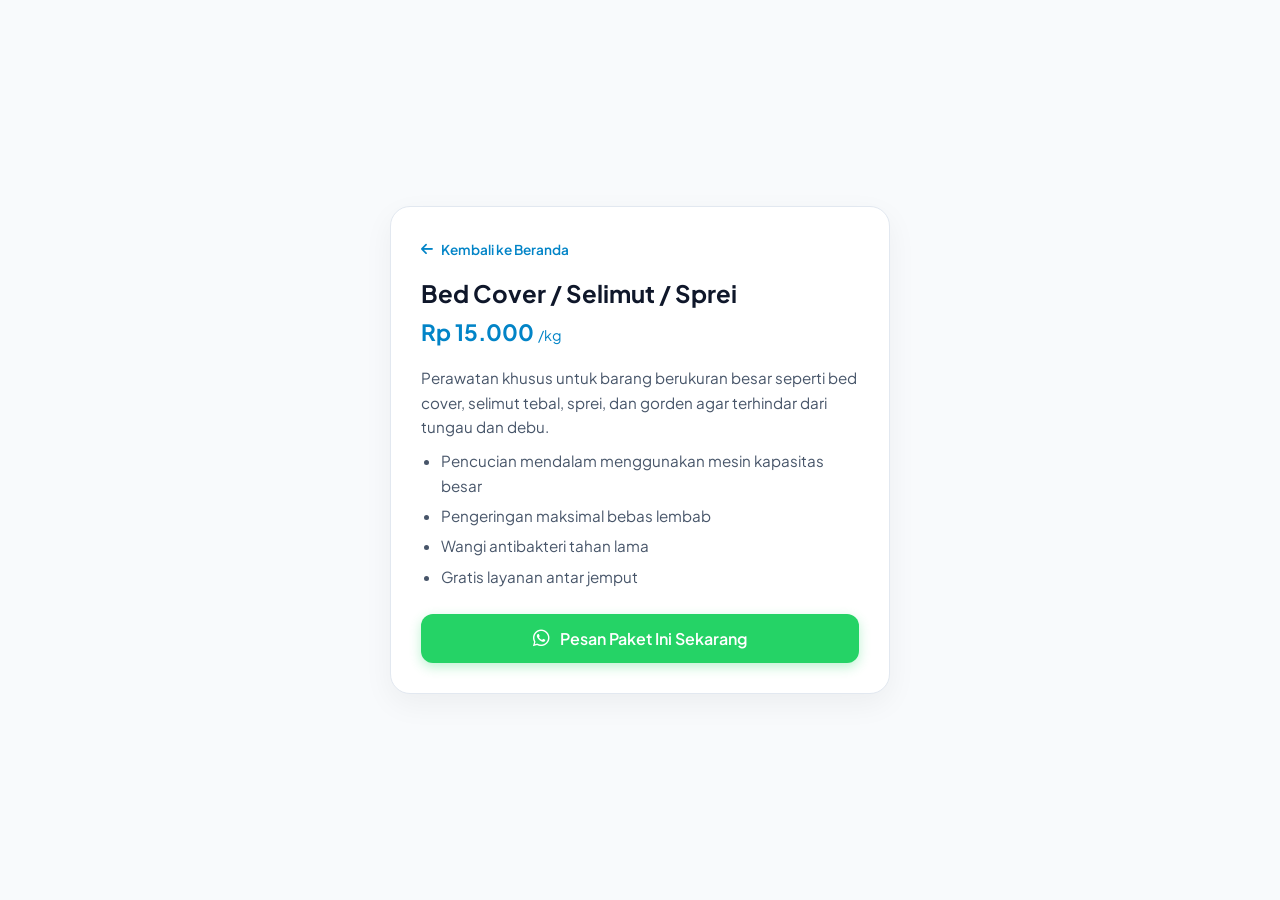
<file: Bed Cover.html>
<!DOCTYPE html>
<html lang="id">
<head>
    <meta charset="UTF-8">
    <meta name="viewport" content="width=device-width, initial-scale=1.0">
    <title>Detail Bed Cover / Selimut - CleanLaundry</title>
    <link href="https://fonts.googleapis.com/css2?family=Plus+Jakarta+Sans:wght@400;500;600;700&display=swap" rel="stylesheet">
    <link rel="stylesheet" href="https://cdnjs.cloudflare.com/ajax/libs/font-awesome/6.4.0/css/all.min.css">
    <style>
        * { margin: 0; padding: 0; box-sizing: border-box; font-family: 'Plus Jakarta Sans', sans-serif; }
        body { background-color: #f8fafc; color: #1e293b; padding: 20px; display: flex; justify-content: center; align-items: center; min-height: 100vh; }
        .detail-card { background: white; max-width: 500px; width: 100%; border-radius: 20px; padding: 30px; box-shadow: 0 10px 30px rgba(0,0,0,0.05); border: 1px solid #e2e8f0; }
        .back-link { display: inline-flex; align-items: center; gap: 8px; color: #0284c7; text-decoration: none; font-weight: 600; font-size: 0.85rem; margin-bottom: 20px; }
        .detail-card h1 { font-size: 1.5rem; color: #0f172a; margin-bottom: 10px; }
        .price-tag { font-size: 1.4rem; font-weight: 700; color: #0284c7; margin-bottom: 20px; }
        .desc-box { font-size: 0.95rem; color: #475569; line-height: 1.6; margin-bottom: 25px; }
        .desc-box ul { padding-left: 20px; margin-top: 10px; }
        .desc-box li { margin-bottom: 6px; }
        .wa-order-btn { display: flex; align-items: center; justify-content: center; gap: 10px; background-color: #25d366; color: white; padding: 14px; border-radius: 12px; text-decoration: none; font-weight: 600; box-shadow: 0 4px 12px rgba(37, 211, 102, 0.3); }
    </style>
</head>
<body>
    <div class="detail-card">
        <a href="index.html" class="back-link"><i class="fa-solid fa-arrow-left"></i> Kembali ke Beranda</a>
        <h1>Bed Cover / Selimut / Sprei</h1>
        <div class="price-tag">Rp 15.000 <span style="font-size:0.9rem; font-weight:normal;">/kg</span></div>
        <div class="desc-box">
            <p>Perawatan khusus untuk barang berukuran besar seperti bed cover, selimut tebal, sprei, dan gorden agar terhindar dari tungau dan debu.</p>
            <ul>
                <li>Pencucian mendalam menggunakan mesin kapasitas besar</li>
                <li>Pengeringan maksimal bebas lembab</li>
                <li>Wangi antibakteri tahan lama</li>
                <li>Gratis layanan antar jemput</li>
            </ul>
        </div>
        <a href="https://wa.me/6281234567890?text=Halo%2C%20saya%20mau%20pesan%20layanan%20Bed%20Cover%20(Rp15.000/kg)." class="wa-order-btn" target="_blank">
            <i class="fa-brands fa-whatsapp" style="font-size: 1.2rem;"></i> Pesan Paket Ini Sekarang
        </a>
    </div>
</body>
</html>
</file>
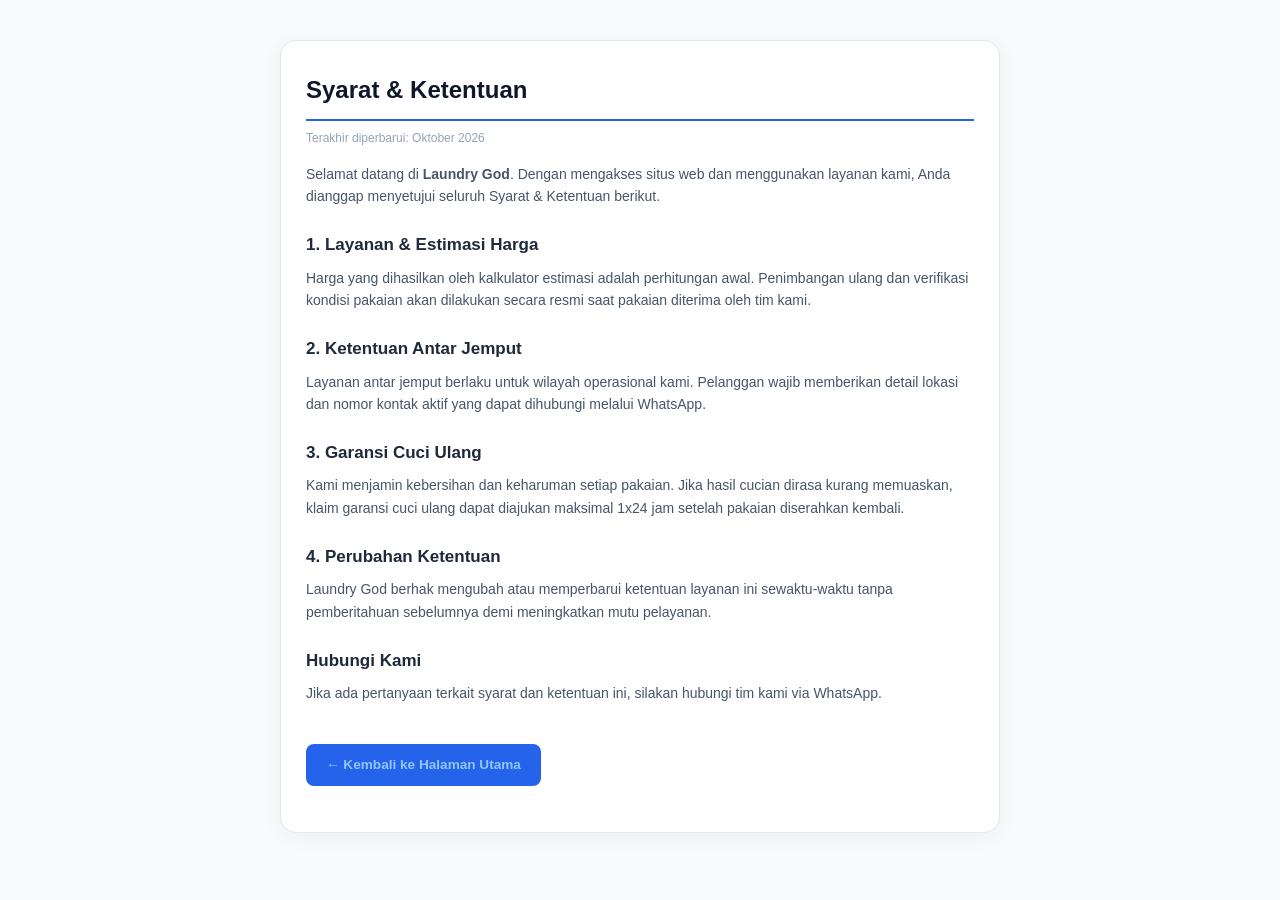
<file: privacy.html>
<!DOCTYPE html>
<html lang="id">
<head>
    <meta charset="UTF-8">
    <meta name="viewport" content="width=device-width, initial-scale=1.0">
    <title>Terms of Service — Laundry God</title>
    <link rel="stylesheet" href="style.css">
    <style>
        body {
            background-color: #f8fafc;
            font-family: -apple-system, BlinkMacSystemFont, "Segoe UI", Roboto, sans-serif;
            color: #334155;
            padding: 20px 15px;
            margin: 0;
        }
        .legal-container {
            max-width: 720px;
            margin: 20px auto;
            background: #ffffff;
            padding: 30px 25px;
            border-radius: 16px;
            box-shadow: 0 4px 20px rgba(0, 0, 0, 0.05);
            border: 1px solid #e2e8f0;
        }
        h1 {
            color: #0f172a;
            font-size: 24px;
            margin-bottom: 8px;
            border-bottom: 2px solid #2563eb;
            padding-bottom: 10px;
        }
        h2 {
            color: #1e293b;
            font-size: 17px;
            margin-top: 24px;
            margin-bottom: 8px;
        }
        p {
            line-height: 1.6;
            font-size: 14px;
            margin-bottom: 14px;
            color: #475569;
        }
        .btn-back {
            display: inline-block;
            margin-top: 25px;
            padding: 10px 20px;
            background-color: #2563eb;
            color: #ffffff;
            text-decoration: none;
            border-radius: 8px;
            font-weight: 600;
            font-size: 14px;
            transition: background 0.2s;
        }
        .btn-back:hover {
            background-color: #1d4ed8;
        }
    </style>
</head>
<body>

    <div class="legal-container">
        <h1>Syarat & Ketentuan</h1>
        <p style="font-size: 12px; color: #94a3b8;">Terakhir diperbarui: Oktober 2026</p>

        <p>Selamat datang di <strong>Laundry God</strong>. Dengan mengakses situs web dan menggunakan layanan kami, Anda dianggap menyetujui seluruh Syarat & Ketentuan berikut.</p>
        
        <h2>1. Layanan & Estimasi Harga</h2>
        <p>Harga yang dihasilkan oleh kalkulator estimasi adalah perhitungan awal. Penimbangan ulang dan verifikasi kondisi pakaian akan dilakukan secara resmi saat pakaian diterima oleh tim kami.</p>

        <h2>2. Ketentuan Antar Jemput</h2>
        <p>Layanan antar jemput berlaku untuk wilayah operasional kami. Pelanggan wajib memberikan detail lokasi dan nomor kontak aktif yang dapat dihubungi melalui WhatsApp.</p>

        <h2>3. Garansi Cuci Ulang</h2>
        <p>Kami menjamin kebersihan dan keharuman setiap pakaian. Jika hasil cucian dirasa kurang memuaskan, klaim garansi cuci ulang dapat diajukan maksimal 1x24 jam setelah pakaian diserahkan kembali.</p>

        <h2>4. Perubahan Ketentuan</h2>
        <p>Laundry God berhak mengubah atau memperbarui ketentuan layanan ini sewaktu-waktu tanpa pemberitahuan sebelumnya demi meningkatkan mutu pelayanan.</p>

        <h2>Hubungi Kami</h2>
        <p>Jika ada pertanyaan terkait syarat dan ketentuan ini, silakan hubungi tim kami via WhatsApp.</p>
        
        <a href="index.html" class="btn-back">&larr; Kembali ke Halaman Utama</a>
    </div>

</body>
</html>
</file>
<file: style.css>
/* RESET GLOBAL */
* { margin: 0; padding: 0; box-sizing: border-box; }
body { font-family: -apple-system, BlinkMacSystemFont, "Segoe UI", Roboto, sans-serif; background-color: #f8fafc; color: #334155; line-height: 1.6; overflow-x: hidden; }

/* CONTAINER & LAYOUT UTAMA */
.container { max-width: 1150px; margin: 0 auto; padding: 40px 20px; }

/* NAVBAR */
.navbar { display: flex; justify-content: space-between; align-items: center; background: #ffffff; padding: 15px 20px; box-shadow: 0 2px 10px rgba(0,0,0,0.05); position: sticky; top: 0; z-index: 100; }
.badge-status { background: #dcfce7; color: #166534; padding: 6px 12px; border-radius: 20px; font-size: 12px; font-weight: bold; }

/* HERO BANNER DENGAN GAMBAR CUSTOM LU */
.hero { 
    /* Ganti 'gambar-background-lu.jpg' dengan nama file gambar mesin cuci lu di GitHub */
    background-image: linear-gradient(rgba(30, 58, 138, 0.75), rgba(37, 99, 235, 0.75)), url('hero-bg.jpg'); 
    background-size: cover;
    background-position: center;
    color: #ffffff; 
    text-align: center; 
    padding: 60px 20px; 
}

/* JUDUL SECTION */
.section-title { text-align: center; margin-bottom: 30px; }
.badge { background: #e0f2fe; color: #0369a1; font-size: 11px; font-weight: bold; padding: 5px 12px; border-radius: 12px; display: inline-block; margin-bottom: 10px; }

/* --- GRID SYSTEM MOBILE FIRST --- */
/* Di HP (Default), semua berjejer ke bawah otomatis */
.services-grid, .features-calc-grid, .testimonial-grid { display: flex; flex-direction: column; gap: 20px; width: 100%; }

/* --- KARTU LAYANAN & TESTIMONI --- */
.card { background: #ffffff; padding: 25px; border-radius: 14px; border: 1px solid #e2e8f0; box-shadow: 0 4px 15px rgba(0,0,0,0.03); transition: transform 0.2s, box-shadow 0.2s, border-color 0.2s; position: relative; cursor: pointer; }
.card:hover, .card:active { transform: translateY(-3px); box-shadow: 0 8px 20px rgba(37,99,235,0.12); border-color: #2563eb; }
.price { font-size: 22px; font-weight: bold; color: #2563eb; margin: 10px 0; }
.price span { font-size: 14px; font-weight: normal; color: #64748b; }
.card-btn-hint { color: #2563eb; font-weight: bold; display: block; margin-top: 15px; font-size: 13px; }

/* --- KOLOM TENGAH (FITUR, KALKULATOR, FAQ) --- */
.column-box { background: #ffffff; padding: 25px; border-radius: 16px; border: 1px solid #e2e8f0; box-shadow: 0 4px 15px rgba(0,0,0,0.03); }
.column-box h3 { color: #0f172a; font-size: 18px; margin-bottom: 18px; }
.feature-item, .faq-item { margin-bottom: 18px; padding-bottom: 15px; border-bottom: 1px dashed #e2e8f0; }
.feature-item:last-child, .faq-item:last-child { border-bottom: none; margin-bottom: 0; padding-bottom: 0; }
.feature-item h4, .faq-item h4 { color: #1e293b; font-size: 15px; margin-bottom: 5px; }
.feature-item p, .faq-item p { color: #64748b; font-size: 13px; margin: 0; }

/* --- FORM KALKULATOR --- */
.calculator-card label { display: block; font-size: 13px; font-weight: 600; margin: 15px 0 5px 0; }
.calculator-card select, .calculator-card input { width: 100%; padding: 12px; border-radius: 8px; border: 1px solid #cbd5e1; font-size: 14px; background: #f8fafc; font-family: inherit; }
.calculator-card h4#total-harga { background: #eff6ff; color: #1d4ed8; padding: 15px; border-radius: 8px; text-align: center; font-size: 16px; margin: 20px 0; }
.btn-wa { display: block; width: 100%; text-align: center; background: #22c55e; color: #ffffff; padding: 14px; border-radius: 8px; text-decoration: none; font-weight: bold; transition: background 0.2s; }
.btn-wa:hover { background: #16a34a; }

/* --- FOOTER --- */
.site-footer { background: #0f172a; color: #94a3b8; padding: 40px 20px; text-align: center; font-size: 13px; width: 100%; display: block; }
.site-footer p { color: #cbd5e1; margin-bottom: 8px; }
.site-footer a { color: #60a5fa; text-decoration: none; margin: 0 10px; }
.copyright { font-size: 12px; color: #64748b; margin-top: 20px; display: block; }

/* --- FLOAT BUTTON WA (FIX SMOOTH 60FPS) --- */
.btn-float-wa { 
    position: fixed; 
    bottom: 25px; 
    right: 25px; 
    width: 55px; 
    height: 55px; 
    background-color: #25d366; 
    border-radius: 50%; 
    display: flex; 
    align-items: center; 
    justify-content: center; 
    box-shadow: 0 4px 15px rgba(0,0,0,0.2); 
    z-index: 9999; 
    
    /* Aktifkan Hardware Acceleration GPU */
    will-change: transform; 
    touch-action: none; /* Cegah layar ikut scroll saat disentuh */
}

/* --- TOAST NOTIFICATION --- */
.toast-notification { position: fixed; bottom: 30px; left: 25px; background: #ffffff; padding: 12px 16px; border-radius: 10px; border-left: 4px solid #22c55e; box-shadow: 0 4px 20px rgba(0,0,0,0.15); display: flex; align-items: center; gap: 12px; font-size: 12px; z-index: 9998; opacity: 0; transform: translateY(20px); transition: opacity 0.4s ease, transform 0.4s ease; max-width: 280px; }
.toast-notification.show { opacity: 1; transform: translateY(0); }
.toast-content strong { display: block; color: #0f172a; margin-bottom: 2px; }
.toast-content span { color: #64748b; }

/* ========================================= */
/* DESKTOP MODE (Tablet & PC) >= 768px       */
/* ========================================= */
@media (min-width: 768px) {
    /* 1. Kartu Layanan (Pilihan Paket) 3 Kolom */
    .services-grid { 
        display: grid; 
        grid-template-columns: repeat(3, 1fr); 
        gap: 30px; 
    }

    /* 2. Bagian Tengah (Fitur, Kalkulator, FAQ) Numpuk ke Bawah */
    .features-calc-grid {
        display: flex;
        flex-direction: column;
        gap: 35px;
        max-width: 850px; /* Diperlebar sedikit biar lega */
        margin: 0 auto;
    }

    /* 3. Testimoni 2 Kolom */
    .testimonial-grid { 
        display: grid; 
        grid-template-columns: repeat(2, 1fr); 
        gap: 30px; 
        max-width: 900px;
        margin: 0 auto;
    }

    /* --- PEMBESARAN UKURAN (FONT & PADDING) KHUSUS DESKTOP --- */
    
    /* Hero Banner */
    .hero { padding: 80px 20px; }
    .hero h1 { font-size: 40px; margin-bottom: 15px; }
    .hero p { font-size: 18px; max-width: 800px; }
    .hero-sub { font-size: 15px; margin-top: 15px; }

    /* Judul Section */
    .section-title h2 { font-size: 32px; }
    .section-title p { font-size: 16px; }

    /* Kartu Layanan */
    .card { padding: 35px; }
    .card h3 { font-size: 22px; }
    .price { font-size: 28px; margin: 15px 0; }
    .price span { font-size: 16px; }
    .card-btn-hint { font-size: 15px; margin-top: 20px; }

    /* Kotak Tengah (Fitur & FAQ) */
    .column-box { padding: 40px; }
    .column-box h3 { font-size: 26px; margin-bottom: 25px; }
    .feature-item h4, .faq-item h4 { font-size: 18px; margin-bottom: 8px; }
    .feature-item p, .faq-item p { font-size: 16px; line-height: 1.7; }
    
    /* Kalkulator */
    .calculator-card label { font-size: 16px; margin: 20px 0 8px 0; }
    .calculator-card select, .calculator-card input { font-size: 16px; padding: 15px; }
    .calculator-card h4#total-harga { font-size: 22px; padding: 20px; margin: 25px 0; }
    .btn-wa { font-size: 18px; padding: 16px; }

    /* Footer */
    .site-footer { font-size: 16px; padding: 60px 20px; }
    .site-footer p { font-size: 15px; }
    .copyright { font-size: 14px; margin-top: 25px; }
}

        flex-direction: column;
        gap: 25px;
        max-width: 750px; /* Lebar dibatasi agar tidak terlalu melar di layar PC */
        margin: 0 auto;   /* Posisikan kotak di tengah layar */
    }

    /* 3. Testimoni TETAP 2 kolom ke samping */
    .testimonial-grid { 
        display: grid; 
        grid-template-columns: repeat(2, 1fr); 
        gap: 25px; 
        max-width: 800px;
        margin: 0 auto;
    }
}

.detail-header h1 {
    font-size: 1.6rem;
    margin-bottom: 0.5rem;
}

.detail-price {
    font-size: 1.8rem;
    font-weight: 800;
    color: #38bdf8;
}

.detail-price span {
    font-size: 0.9rem;
    color: #e0f2fe;
    font-weight: 400;
}

.detail-container {
    max-width: 550px;
    margin: -1.5rem auto 2rem;
    padding: 0 1rem;
}

.detail-desc {
    background: #ffffff;
    padding: 1.25rem;
    border-radius: 14px;
    font-size: 0.9rem;
    color: #475569;
    line-height: 1.6;
    box-shadow: 0 4px 12px rgba(0,0,0,0.05);
    margin-bottom: 1.25rem;
}

.detail-features-grid {
    display: flex;
    flex-direction: column;
    gap: 0.75rem;
    margin-bottom: 1.5rem;
}

.df-card {
    display: flex;
    align-items: center;
    gap: 1rem;
    background: #ffffff;
    border: 1px solid #e2e8f0;
    padding: 1rem;
    border-radius: 12px;
}

.df-icon {
    font-size: 1.8rem;
}

.df-card h4 {
    font-size: 0.95rem;
    color: #0f172a;
    margin-bottom: 0.2rem;
}

.df-card p {
    font-size: 0.8rem;
    color: #64748b;
    margin: 0;
}

.process-section {
    background: #f8fafc;
    border: 1px solid #e2e8f0;
    padding: 1.25rem;
    border-radius: 14px;
    margin-bottom: 1.5rem;
    text-align: center;
}

.process-section h3 {
    font-size: 1rem;
    color: #0f172a;
    margin-bottom: 1rem;
}

.process-steps {
    display: flex;
    justify-content: space-around;
    gap: 0.5rem;
}

.step {
    font-size: 0.75rem;
    color: #334155;
    font-weight: 600;
}

.step span {
    display: block;
    width: 26px;
    height: 26px;
    background: #2563eb;
    color: #ffffff;
    border-radius: 50%;
    margin: 0 auto 0.4rem;
    line-height: 26px;
    font-size: 0.8rem;
}

.btn-order-detail {
    display: flex;
    align-items: center;
    justify-content: center;
    gap: 8px;
    background: #25d366;
    color: #ffffff;
    text-decoration: none;
    padding: 14px;
    border-radius: 50px;
    font-weight: 700;
    font-size: 1rem;
    box-shadow: 0 4px 14px rgba(37, 211, 102, 0.3);
}

/* Styling Halaman Detail Modern & Konsisten */
.detail-header {
    background: linear-gradient(135deg, #1e3a8a, #2563eb) !important;
    color: #ffffff !important;
    padding: 2rem 1.25rem 2.5rem !important;
    text-align: center !important;
    position: relative;
    border-bottom-left-radius: 20px;
    border-bottom-right-radius: 20px;
}

.btn-back {
    display: inline-block !important;
    color: #93c5fd !important;
    text-decoration: none !important;
    font-size: 0.85rem !important;
    font-weight: 600 !important;
    margin-bottom: 1rem !important;
}

.badge-tag {
    display: table !important;
    margin: 0 auto 0.5rem !important;
    background: rgba(255, 255, 255, 0.2) !important;
    padding: 3px 12px !important;
    border-radius: 20px !important;
    font-size: 0.75rem !important;
    font-weight: 600 !important;
    letter-spacing: 0.5px !important;
}

.detail-header h1 {
    font-size: 1.6rem !important;
    margin-bottom: 0.5rem !important;
    color: #ffffff !important;
}

.detail-price {
    font-size: 1.8rem !important;
    font-weight: 800 !important;
    color: #38bdf8 !important;
}

.detail-price span {
    font-size: 0.9rem !important;
    color: #e0f2fe !important;
    font-weight: 400 !important;
}

.detail-container {
    max-width: 550px !important;
    margin: -1.5rem auto 2rem !important;
    padding: 0 1rem !important;
}

.detail-desc {
    background: #ffffff !important;
    padding: 1.25rem !important;
    border-radius: 14px !important;
    font-size: 0.9rem !important;
    color: #475569 !important;
    line-height: 1.6 !important;
    box-shadow: 0 4px 12px rgba(0,0,0,0.05) !important;
    margin-bottom: 1.25rem !important;
}

.detail-features-grid {
    display: flex !important;
    flex-direction: column !important;
    gap: 0.75rem !important;
    margin-bottom: 1.5rem !important;
}

.df-card {
    display: flex !important;
    align-items: center !important;
    gap: 1rem !important;
    background: #ffffff !important;
    border: 1px solid #e2e8f0 !important;
    padding: 1rem !important;
    border-radius: 12px !important;
    box-shadow: 0 2px 6px rgba(0,0,0,0.02) !important;
}

.df-icon {
    font-size: 1.8rem !important;
}

.df-card h4 {
    font-size: 0.95rem !important;
    color: #0f172a !important;
    margin-bottom: 0.2rem !important;
    font-weight: 700 !important;
}

.df-card p {
    font-size: 0.8rem !important;
    color: #64748b !important;
    margin: 0 !important;
}

.process-section {
    background: #f8fafc !important;
    border: 1px solid #e2e8f0 !important;
    padding: 1.25rem !important;
    border-radius: 14px !important;
    margin-bottom: 1.5rem !important;
    text-align: center !important;
}

.process-section h3 {
    font-size: 1rem !important;
    color: #0f172a !important;
    margin-bottom: 1rem !important;
    font-weight: 700 !important;
}

.process-steps {
    display: flex !important;
    justify-content: space-around !important;
    gap: 0.5rem !important;
}

.step {
    font-size: 0.75rem !important;
    color: #334155 !important;
    font-weight: 600 !important;
}

.step span {
    display: block !important;
    width: 26px !important;
    height: 26px !important;
    background: #2563eb !important;
    color: #ffffff !important;
    border-radius: 50% !important;
    margin: 0 auto 0.4rem !important;
    line-height: 26px !important;
    font-size: 0.8rem !important;
}

.btn-order-detail {
    display: flex !important;
    align-items: center !important;
    justify-content: center !important;
    gap: 8px !important;
    background: #25d366 !important;
    color: #ffffff !important;
    text-decoration: none !important;
    padding: 14px !important;
    border-radius: 50px !important;
    font-weight: 700 !important;
    font-size: 1rem !important;
    box-shadow: 0 4px 14px rgba(37, 211, 102, 0.3) !important;
}

/* Styling Halaman Detail Modern & Konsisten */
.detail-header {
    background: linear-gradient(135deg, #1e3a8a, #2563eb) !important;
    color: #ffffff !important;
    padding: 2rem 1.25rem 2.5rem !important;
    text-align: center !important;
    position: relative;
    border-bottom-left-radius: 20px;
    border-bottom-right-radius: 20px;
}

.btn-back {
    display: inline-block !important;
    color: #93c5fd !important;
    text-decoration: none !important;
    font-size: 0.85rem !important;
    font-weight: 600 !important;
    margin-bottom: 1rem !important;
}

.badge-tag {
    display: table !important;
    margin: 0 auto 0.5rem !important;
    background: rgba(255, 255, 255, 0.2) !important;
    padding: 3px 12px !important;
    border-radius: 20px !important;
    font-size: 0.75rem !important;
    font-weight: 600 !important;
    letter-spacing: 0.5px !important;
}

.detail-header h1 {
    font-size: 1.6rem !important;
    margin-bottom: 0.5rem !important;
    color: #ffffff !important;
}

.detail-price {
    font-size: 1.8rem !important;
    font-weight: 800 !important;
    color: #38bdf8 !important;
}

.detail-price span {
    font-size: 0.9rem !important;
    color: #e0f2fe !important;
    font-weight: 400 !important;
}

.detail-container {
    max-width: 550px !important;
    margin: -1.5rem auto 2rem !important;
    padding: 0 1rem !important;
}

.detail-desc {
    background: #ffffff !important;
    padding: 1.25rem !important;
    border-radius: 14px !important;
    font-size: 0.9rem !important;
    color: #475569 !important;
    line-height: 1.6 !important;
    box-shadow: 0 4px 12px rgba(0,0,0,0.05) !important;
    margin-bottom: 1.25rem !important;
}

.detail-features-grid {
    display: flex !important;
    flex-direction: column !important;
    gap: 0.75rem !important;
    margin-bottom: 1.5rem !important;
}

.df-card {
    display: flex !important;
    align-items: center !important;
    gap: 1rem !important;
    background: #ffffff !important;
    border: 1px solid #e2e8f0 !important;
    padding: 1rem !important;
    border-radius: 12px !important;
    box-shadow: 0 2px 6px rgba(0,0,0,0.02) !important;
}

.df-icon {
    font-size: 1.8rem !important;
}

.df-card h4 {
    font-size: 0.95rem !important;
    color: #0f172a !important;
    margin-bottom: 0.2rem !important;
    font-weight: 700 !important;
}

.df-card p {
    font-size: 0.8rem !important;
    color: #64748b !important;
    margin: 0 !important;
}

.process-section {
    background: #f8fafc !important;
    border: 1px solid #e2e8f0 !important;
    padding: 1.25rem !important;
    border-radius: 14px !important;
    margin-bottom: 1.5rem !important;
    text-align: center !important;
}

.process-section h3 {
    font-size: 1rem !important;
    color: #0f172a !important;
    margin-bottom: 1rem !important;
    font-weight: 700 !important;
}

.process-steps {
    display: flex !important;
    justify-content: space-around !important;
    gap: 0.5rem !important;
}

.step {
    font-size: 0.75rem !important;
    color: #334155 !important;
    font-weight: 600 !important;
}

.step span {
    display: block !important;
    width: 26px !important;
    height: 26px !important;
    background: #2563eb !important;
    color: #ffffff !important;
    border-radius: 50% !important;
    margin: 0 auto 0.4rem !important;
    line-height: 26px !important;
    font-size: 0.8rem !important;
}

.btn-order-detail {
    display: flex !important;
    align-items: center !important;
    justify-content: center !important;
    gap: 8px !important;
    background: #25d366 !important;
    color: #ffffff !important;
    text-decoration: none !important;
    padding: 14px !important;
    border-radius: 50px !important;
    font-weight: 700 !important;
    font-size: 1rem !important;
    box-shadow: 0 4px 14px rgba(37, 211, 102, 0.3) !important;
}

/* Title Seksi Harga Fix Total */
.pricing-section {
    padding-top: 2rem !important;
}

div.section-title-wrap {
    text-align: center !important;
    padding: 1.5rem 1rem 1.5rem !important;
    max-width: 600px !important;
    margin: 0 auto !important;
    display: flex !important;
    flex-direction: column !important;
    align-items: center !important;
    justify-content: center !important;
}

span.section-badge {
    display: inline-block !important;
    background-color: #eff6ff !important;
    color: #2563eb !important;
    font-size: 0.75rem !important;
    font-weight: 700 !important;
    padding: 5px 14px !important;
    border-radius: 50px !important;
    margin-bottom: 0.6rem !important;
    text-transform: uppercase !important;
    letter-spacing: 0.8px !important;
    border: 1px solid #dbeafe !important;
}

div.section-title-wrap h2 {
    font-size: 1.4rem !important;
    color: #0f172a !important;
    font-weight: 800 !important;
    margin-top: 0 !important;
    margin-bottom: 0.5rem !important;
    line-height: 1.3 !important;
    text-align: center !important;
}

div.section-title-wrap p {
    font-size: 0.88rem !important;
    color: #64748b !important;
    line-height: 1.5 !important;
    margin: 0 !important;
    text-align: center !important;
}

/* --- FIX LAYOUT DESKTOP & FOOTER --- */

/* Lebar Kontainer Utama */
.container, main, section {
    max-width: 1100px;
    margin: 0 auto;
    padding: 20px 15px;
}

/* Biar Kalkulator & Fitur Bersanding Rapi di Desktop */
.main-grid {
    display: grid;
    grid-template-columns: repeat(auto-fit, minmax(300px, 1fr));
    gap: 25px;
    margin-bottom: 40px;
}

/* --- RESET LAYOUT DESKTOP RAPI --- */

/* 1. Kembalikan semua section utama agar bertumpuk normal ke bawah */
body, main {
    display: block !important;
}

section, .section {
    width: 100% !important;
    max-width: 1100px !important;
    margin: 0 auto 40px auto !important;
    box-sizing: border-box !important;
    clear: both !important;
}

/* 2. Grid khusus untuk bagian Layanan & Fitur saja (bukan seluruh web) */
.services-grid, .features-grid, .testimonial-grid {
    display: grid !important;
    grid-template-columns: repeat(auto-fit, minmax(280px, 1fr)) !important;
    gap: 20px !important;
}

/* 3. Footer Wajib Memanjang Full 100% di Paling Bawah */
footer, .site-footer {
    display: block !important;
    width: 100% !important;
    max-width: 100% !important;
    background-color: #111827 !important;
    color: #9ca3af !important;
    padding: 40px 20px !important;
    text-align: center !important;
    margin-top: 60px !important;
    box-sizing: border-box !important;
    clear: both !important;
    position: relative !important;
    z-index: 10 !important;
}

footer p {
    color: #d1d5db !important;
    margin-bottom: 10px !important;
}

footer a {
    color: #60a5fa !important;
    text-decoration: none !important;
    margin: 0 10px !important;
}

/* --- FIX LAYANAN NUMPUK DI MOBILE --- */

/* Di HP (Mobile Default): Kartu disusun ke bawah berurutan tanpa tumpuk */
.services-grid {
    display: flex !important;
    flex-direction: column !important;
    gap: 16px !important;
    width: 100% !important;
    box-sizing: border-box !important;
}

/* Di Desktop (Layar Lebar >= 768px): Kartu otomatis sejajar 3 kolom */
@media (min-width: 768px) {
    .services-grid {
        display: grid !important;
        grid-template-columns: repeat(3, 1fr) !important;
        gap: 20px !important;
    }
}

/* Reset posisi kartu biar tidak bertabrakan */
.services-grid .card {
    background: #ffffff !important;
    padding: 20px !important;
    border-radius: 12px !important;
    border: 1px solid #e2e8f0 !important;
    box-shadow: 0 4px 12px rgba(0, 0, 0, 0.05) !important;
    margin: 0 !important;
    position: relative !important;
    height: auto !important;
    cursor: pointer;
    transition: transform 0.2s ease, box-shadow 0.2s ease;
}

/* Hover efek halus */
.services-grid .card:hover {
    transform: translateY(-4px) !important;
    box-shadow: 0 8px 20px rgba(37, 99, 235, 0.15) !important;
    border-color: #2563eb !important;
}

/* FIX KARTU LONCAT PAS DIKLIK DI HP */
.services-grid .card {
    transition: transform 0.2s ease, box-shadow 0.2s ease !important;
}

/* Di HP (Mobile): Efek pencet dibuat halus cuma 2px biar gak nimbun judul */
.services-grid .card:active,
.services-grid .card:hover {
    transform: translateY(-2px) !important;
    box-shadow: 0 6px 16px rgba(37, 99, 235, 0.12) !important;
    border-color: #2563eb !important;
}

/* Di Desktop: Efek hover melayang normal 4px */
@media (min-width: 768px) {
    .services-grid .card:hover {
        transform: translateY(-4px) !important;
    }
}

/* --- STYLING ACCORDION FAQ --- */
.faq-item {
    cursor: pointer;
    user-select: none;
    transition: background-color 0.2s ease;
}

.faq-header {
    display: flex;
    justify-content: space-between;
    align-items: center;
    gap: 10px;
}

.faq-header h4 {
    margin: 0 !important;
    flex-grow: 1;
}

.faq-icon {
    font-size: 20px;
    font-weight: bold;
    color: #2563eb;
    transition: transform 0.3s ease;
    line-height: 1;
}

/* Jawaban sembunyi secara default */
.faq-answer {
    max-height: 0;
    overflow: hidden;
    transition: max-height 0.3s cubic-bezier(0, 1, 0, 1), padding 0.3s ease;
    padding: 0;
}

/* Kondisi saat FAQ aktif/diklik */
.faq-item.active .faq-answer {
    max-height: 300px;
    padding-top: 10px;
}

.faq-item.active .faq-icon {
    transform: rotate(45deg); /* Mengubah ikon '+' jadi 'x' */
}

/* ==========================================
   STYLING TOMBOL PILIH PAKET
   ========================================== */
.btn-pilih {
  display: block !important;
  width: 100% !important;
  text-align: center !important;
  background-color: #2563eb !important; /* Warna biru tombol */
  color: #ffffff !important;           /* Teks putih */
  font-weight: 700 !important;
  font-size: 0.9rem !important;
  padding: 0.75rem 1rem !important;
  margin-top: 1rem !important;
  border-radius: 10px !important;
  cursor: pointer !important;
  box-shadow: 0 4px 10px rgba(37, 99, 235, 0.3) !important;
  box-sizing: border-box !important;
  transition: all 0.2s ease-in-out !important;
}

/* Efek saat dipencet di HP */
.btn-pilih:active {
  background-color: #1d4ed8 !important;
  transform: scale(0.97) !important;
}

/* ==========================================
   FIX HAMBURGER & DROPDOWN HEADER
   ========================================== */
.menu-user-wrapper {
  position: relative;
  display: flex;
  align-items: center;
}

/* Icon Garis Tiga */
.hamburger-icon {
  display: flex;
  flex-direction: column;
  justify-content: space-around;
  width: 22px;
  height: 18px;
  cursor: pointer;
  padding: 2px;
}

.hamburger-icon span {
  display: block;
  height: 3px;
  width: 100%;
  background-color: #0f172a;
  border-radius: 2px;
}

/* Dropdown Menu Input Nama (Posisi Kanan Pas) */
.user-dropdown-box {
  display: none;
  position: absolute;
  top: 35px;
  right: 0; /* Mengunci dropdown ke batas kanan layar */
  left: auto;
  background: #ffffff;
  border: 1px solid #e2e8f0;
  padding: 1rem;
  border-radius: 12px;
  box-shadow: 0 10px 25px rgba(0,0,0,0.2);
  z-index: 99999;
  width: 210px;
}

.user-dropdown-box.active {
  display: block;
}

.user-dropdown-box label {
  font-size: 0.8rem;
  color: #334155;
}

.user-dropdown-box input {
  width: 100%;
  padding: 8px;
  margin: 6px 0 10px;
  border: 1px solid #cbd5e1;
  border-radius: 6px;
  box-sizing: border-box;
  font-size: 0.85rem;
  color: #0f172a;
}

.user-dropdown-box button {
  width: 100%;
  background: #2563eb;
  color: #ffffff;
  border: none;
  padding: 8px;
  border-radius: 6px;
  font-weight: bold;
  font-size: 0.85rem;
  cursor: pointer;
}

.user-dropdown-box button:active {
  background: #1d4ed8;
}
</file>
